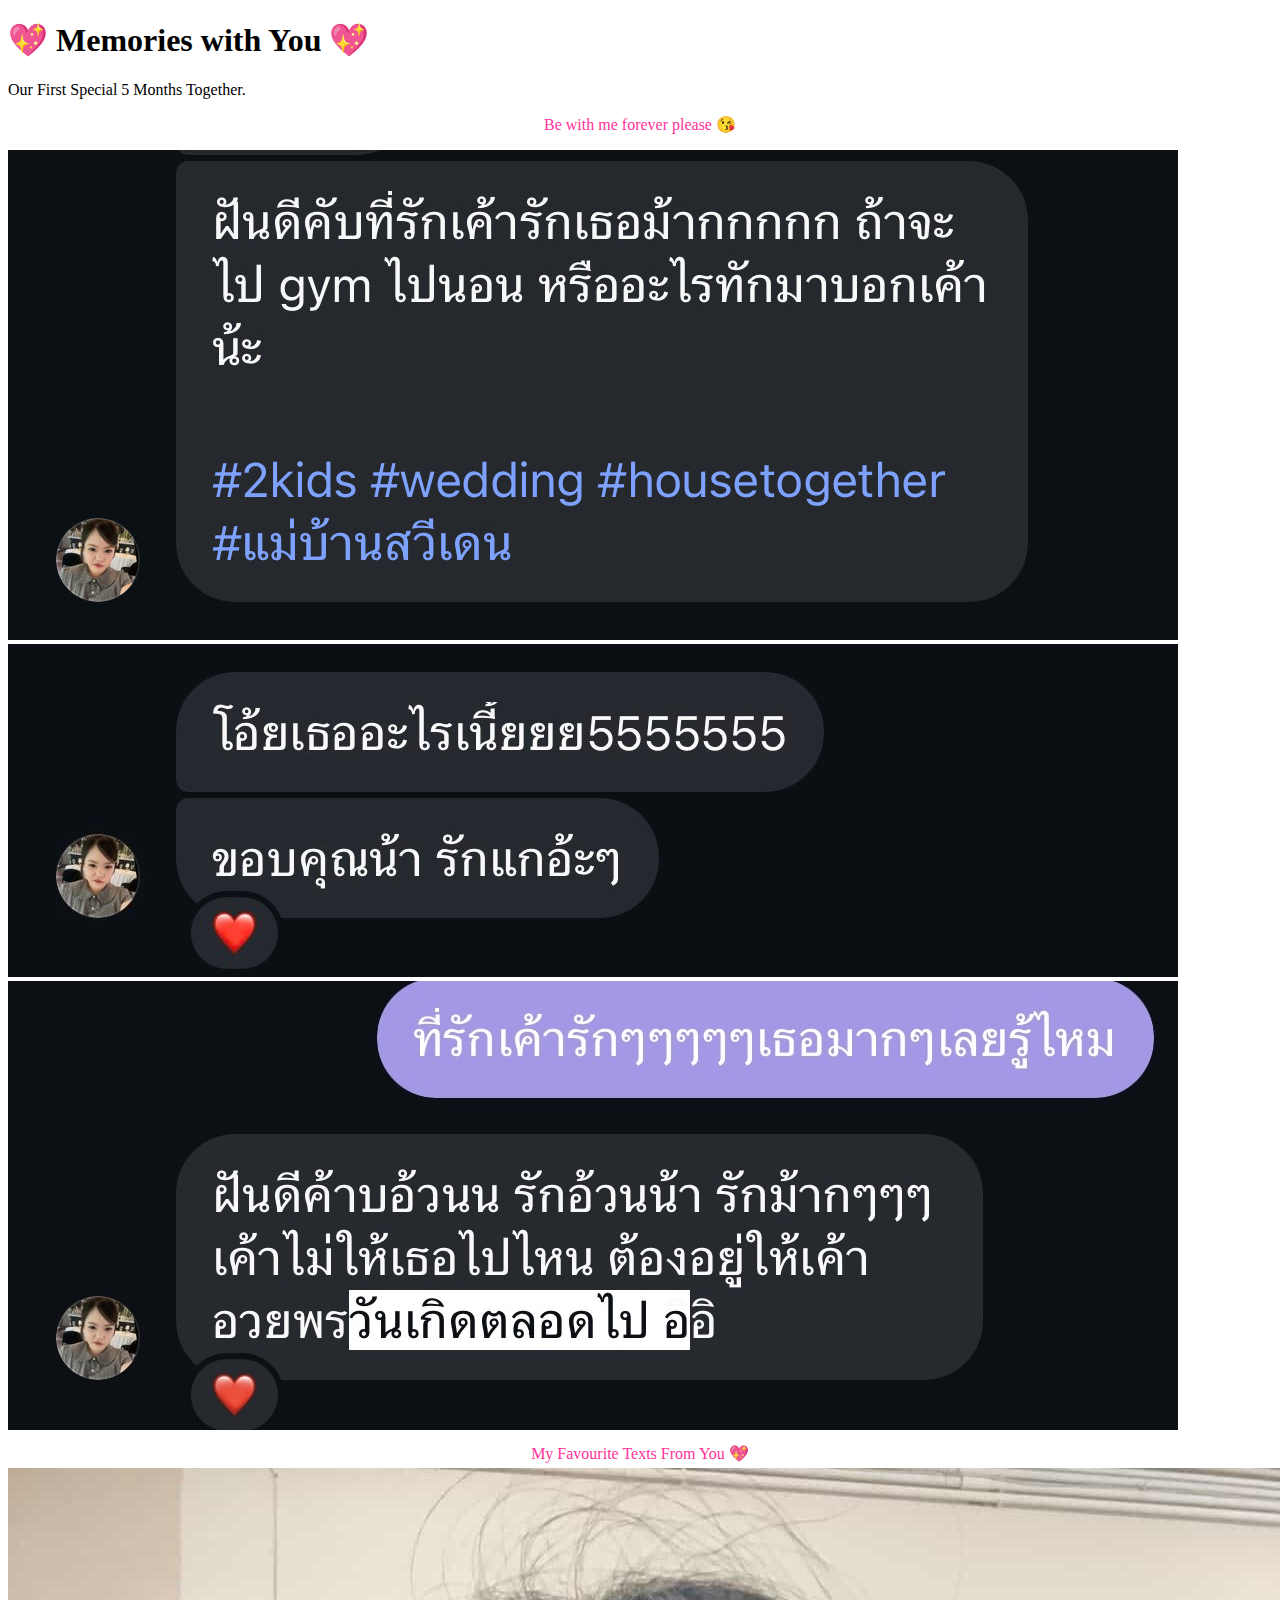
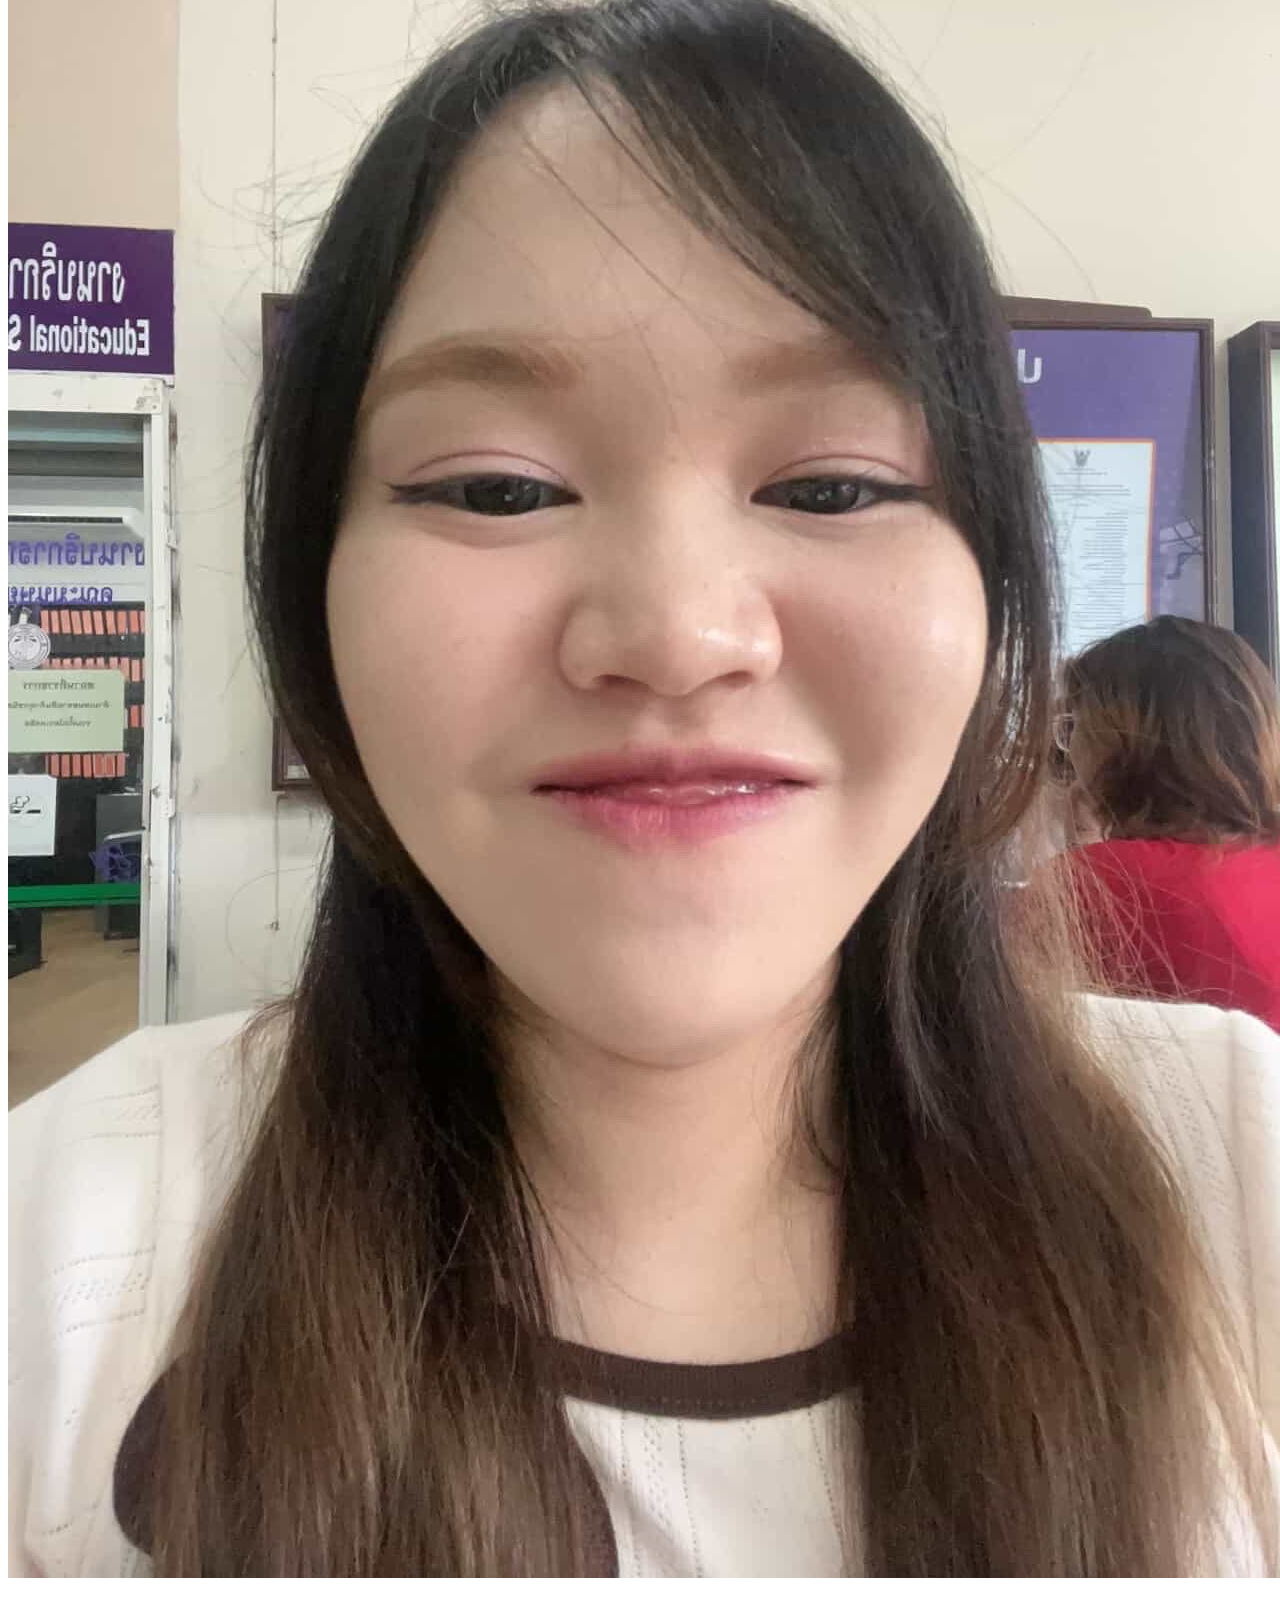
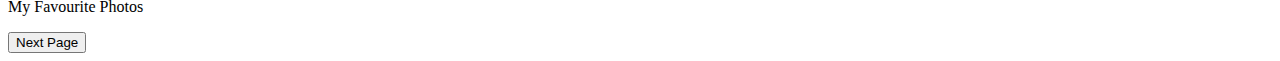
<file: index.html>
<!DOCTYPE html>
<html lang="en">
<head>
  <meta charset="UTF-8">
  <meta name="viewport" content="width=device-width, initial-scale=1.0">
  <title>Our Memories</title>
  <link rel="stylesheet" href="style.css">
</head>
<body>
  <div class="container">
    <h1>💖 Memories with You 💖</h1>
    <p>Our First Special 5 Months Together.</p>

    <div class="memory-wrapper">
      <!-- First memory (3 photos only) -->
      <div class="first-memory">
        <p class="mini-messages">Be with me forever please 😘</p>
        <img src="memory1b.jpg" alt="Memory 1b">
        <img src="memory1c.jpg" alt="Memory 1c">
        <img src="memory1d.jpg" alt="Memory 1d">
        <div class="mini-messages">
          <p>My Favourite Texts From You 💖</p>
        </div>
      </div>

      <!-- Second memory on the side -->
      <div class="second-memory">
        <img src="memory2.jpg" alt="Memory 2">
        <p>My Favourite Photos</p>
      </div>
    </div>

    <div class="button-container">
      <a href="page2.html"><button>Next Page</button></a>
    </div>
  </div>
</body>
</html>
</file>
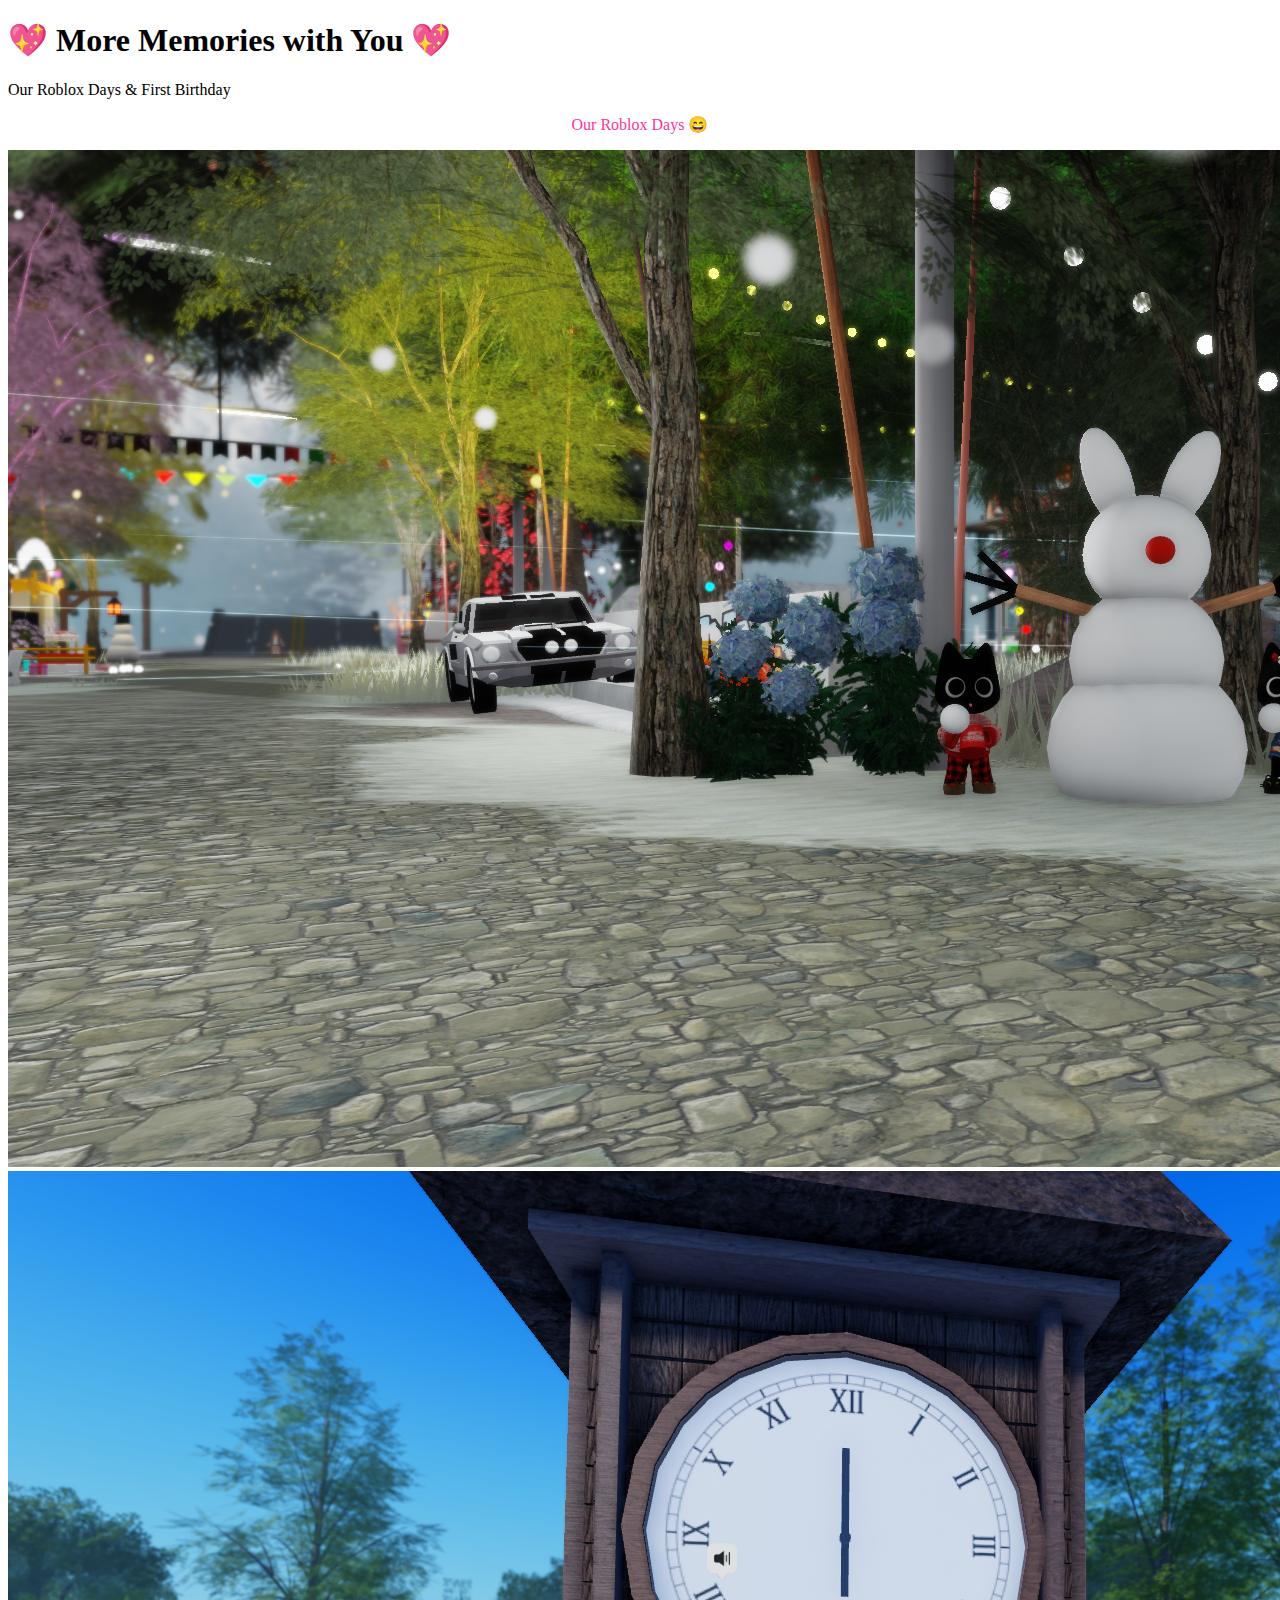
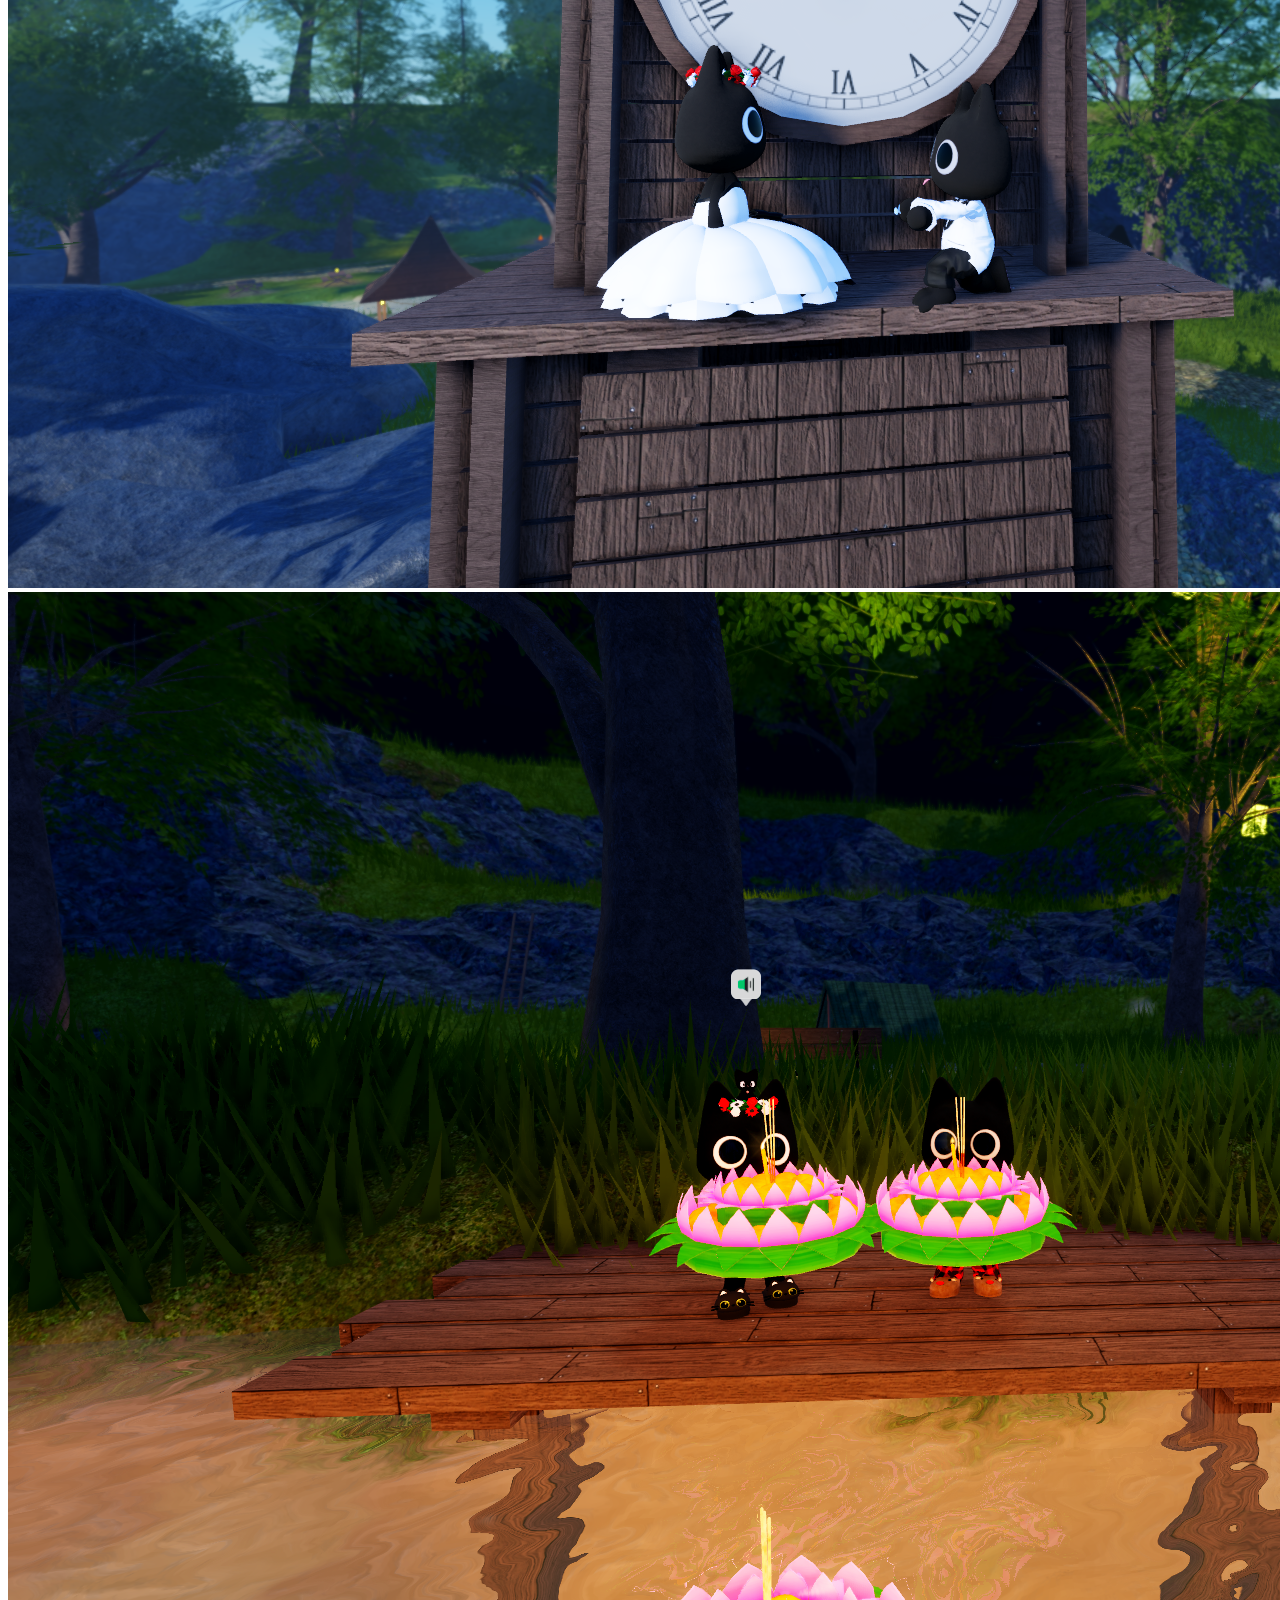
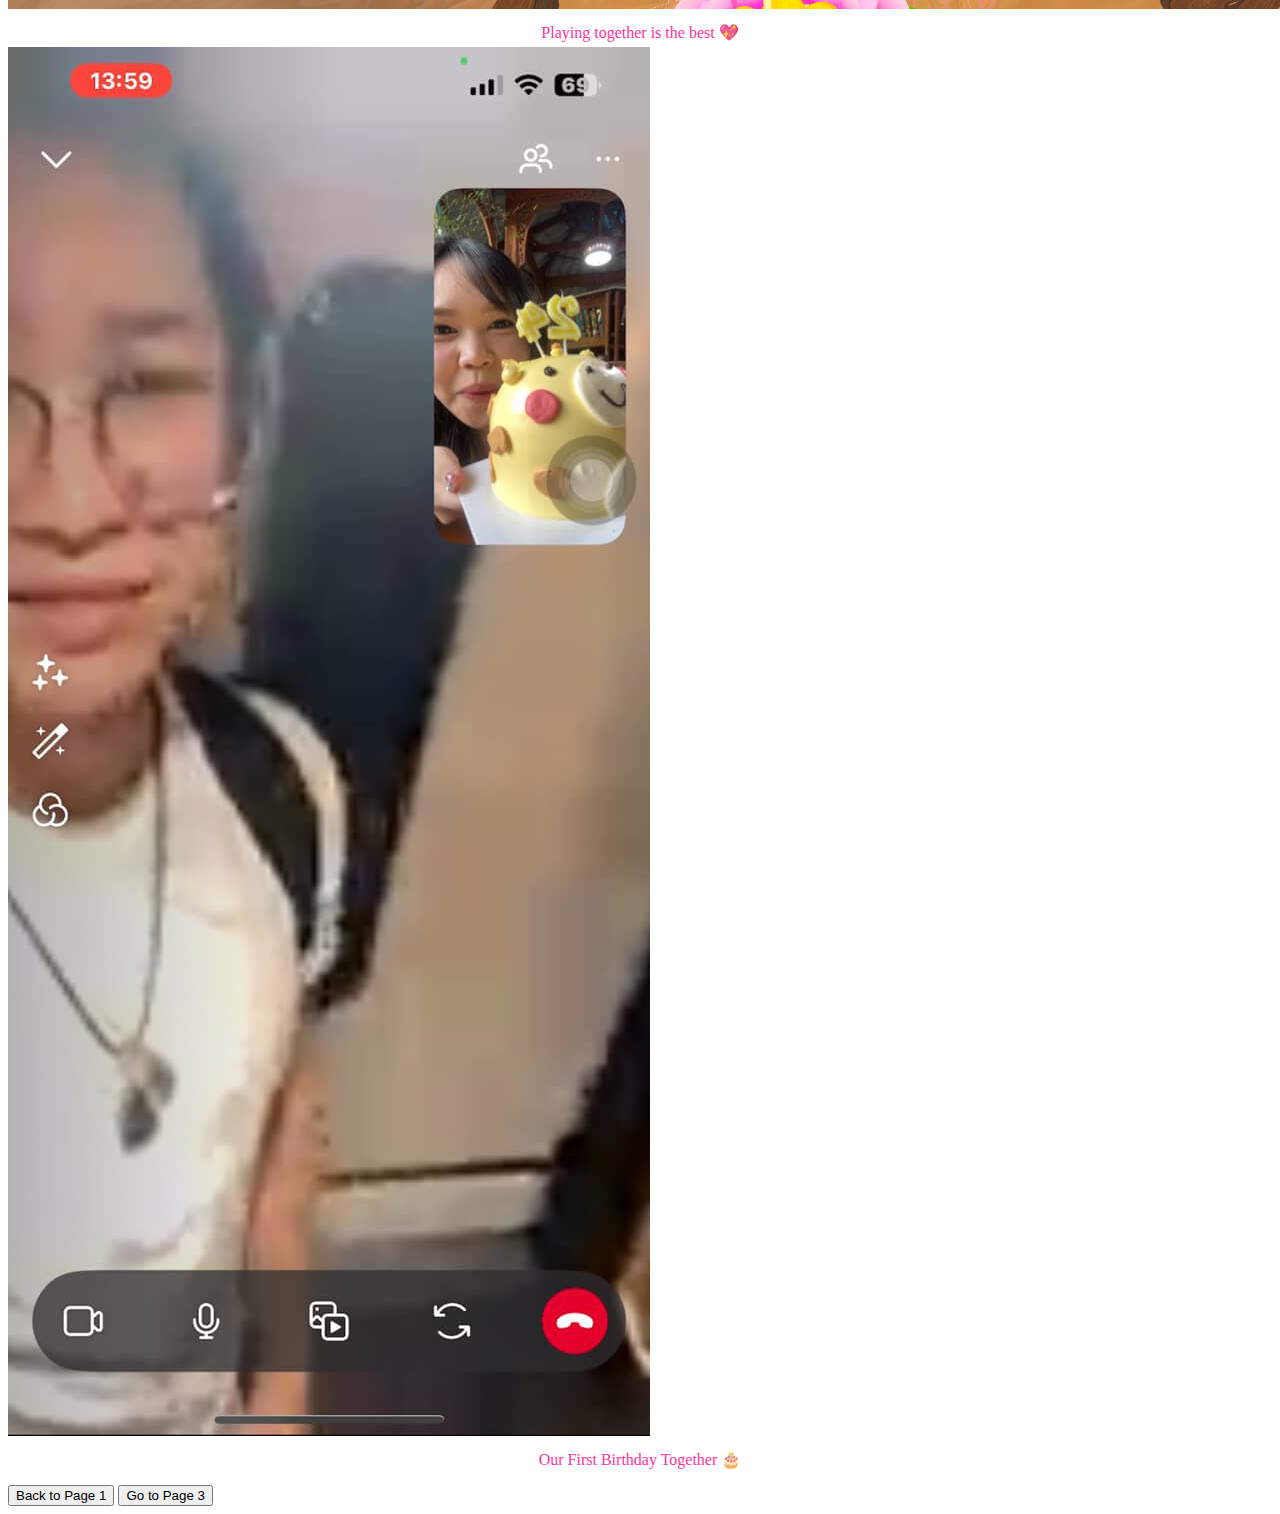
<file: page2.html>
<!DOCTYPE html>
<html lang="en">
<head>
  <meta charset="UTF-8">
  <meta name="viewport" content="width=device-width, initial-scale=1.0">
  <title>Our Memories - Page 2</title>
  <link rel="stylesheet" href="style.css">
</head>
<body>
  <div class="container">
    <h1>💖 More Memories with You 💖</h1>
    <p>Our Roblox Days & First Birthday</p>

    <div class="memory-wrapper">
      <!-- Left column: stacked Roblox photos -->
      <div class="first-memory">
        <p class="mini-messages">Our Roblox Days 😄</p>
        <img src="roblox1.png" alt="Roblox 1">
        <img src="roblox2.png" alt="Roblox 2">
        <img src="roblox3.png" alt="Roblox 3">
        <div class="mini-messages">
          <p>Playing together is the best 💖</p>
        </div>
      </div>

      <!-- Right column: Birthday photo -->
      <div class="second-memory">
        <img src="birthday1.jpg" alt="Birthday 1">
        <p class="mini-messages">Our First Birthday Together 🎂</p>
      </div>
    </div>

    <!-- Buttons -->
    <div class="button-container">
      <a href="index.html"><button>Back to Page 1</button></a>
      <a href="page3.html"><button>Go to Page 3</button></a>
    </div>

  </div> <!-- end of container -->
</body>
</html>
</file>
<file: style.css>
.photo-row {
  display: flex;
  flex-wrap: wrap;
  justify-content: center;
  gap: 10px;
  margin-top: 10px;
}

.photo-row img {
  width: 150px;
  border-radius: 10px;
  box-shadow: 0 4px 8px rgba(0,0,0,0.2);
}

.mini-messages {
  margin-top: 10px;
  text-align: center;
  color: #ff3399;
  font-size: 16px;
}

.mini-messages p {
  margin: 5px 0;
}
</file>
